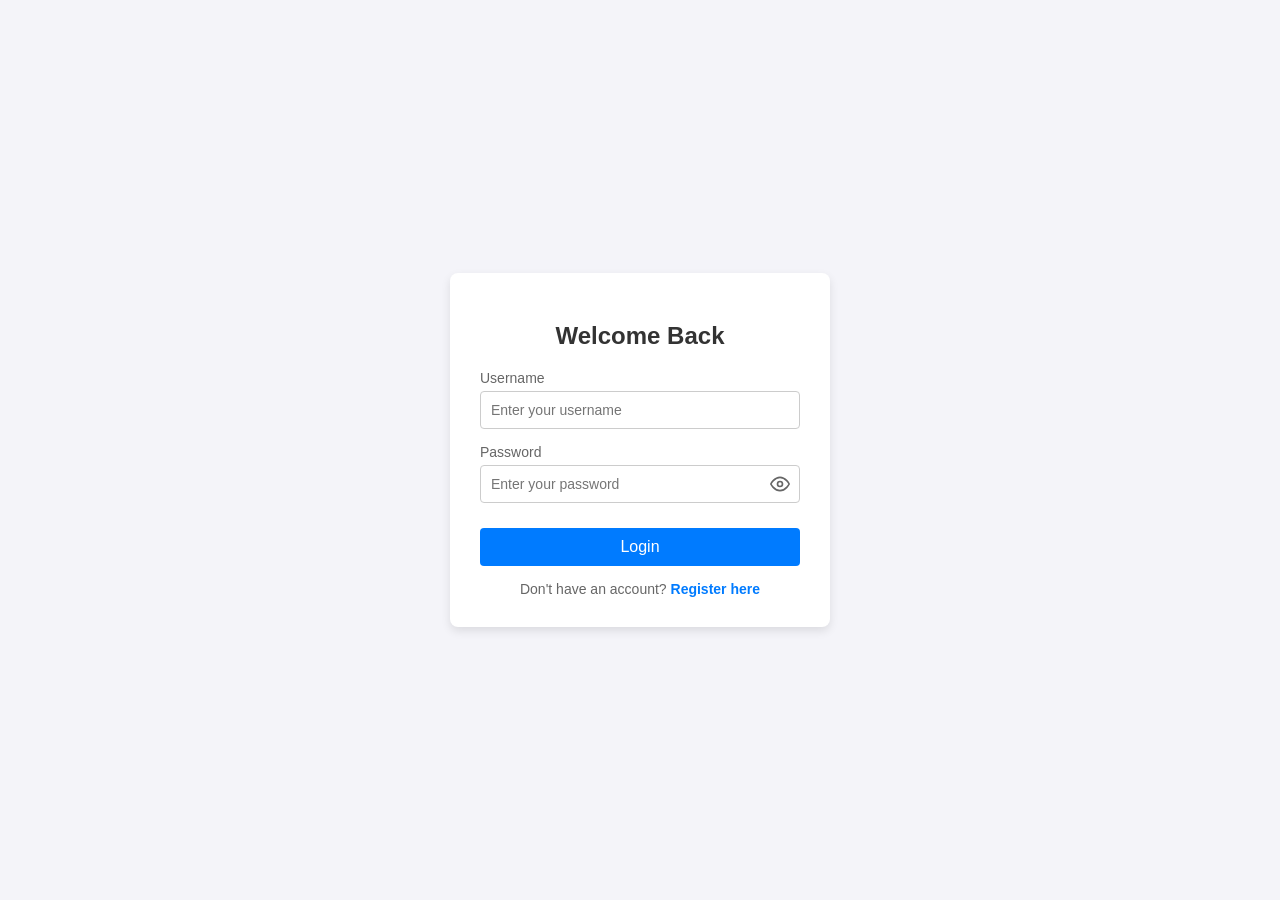
<file: index.html>
<!DOCTYPE html>
<html lang="en">

<head>
    <meta charset="UTF-8">
    <meta name="viewport" content="width=device-width, initial-scale=1.0">
    <title>Login Form</title>
    <style>
        /* CSS to make the form look clean and centered */
        body {
            font-family: Arial, sans-serif;
            background-color: #f4f4f9;
            display: flex;
            justify-content: center;
            align-items: center;
            height: 100vh;
            margin: 0;
        }

        .form-container {
            background-color: #ffffff;
            padding: 30px;
            border-radius: 8px;
            box-shadow: 0 4px 10px rgba(0, 0, 0, 0.1);
            width: 100%;
            max-width: 320px;
        }

        .form-container h2 {
            text-align: center;
            margin-bottom: 20px;
            color: #333333;
        }

        .form-group {
            margin-bottom: 15px;
        }

        .form-group label {
            display: block;
            margin-bottom: 5px;
            color: #666666;
            font-size: 14px;
        }

        .form-group input {
            width: 100%;
            padding: 10px;
            border: 1px solid #cccccc;
            border-radius: 4px;
            box-sizing: border-box;
            font-size: 14px;
        }

        .submit-btn {
            width: 100%;
            padding: 10px;
            background-color: #007bff;
            color: white;
            border: none;
            border-radius: 4px;
            font-size: 16px;
            cursor: pointer;
            margin-top: 10px;
            transition: background-color 0.3s;
        }

        .submit-btn:hover {
            background-color: #0056b3;
        }

        .toggle-text {
            text-align: center;
            margin-top: 15px;
            font-size: 14px;
            color: #666666;
        }

        .toggle-text a {
            color: #007bff;
            text-decoration: none;
            font-weight: bold;
        }

        .toggle-text a:hover {
            text-decoration: underline;
        }

        .password-container {
            position: relative;
        }

        .toggle-password {
            position: absolute;
            right: 10px;
            top: 30px;
            cursor: pointer;
            color: #666666;
        }
    </style>
</head>

<body>

    <div class="form-container">
        <h2>Welcome Back</h2>
        <form id="loginForm">
            <div class="form-group">
                <label for="username">Username</label>
                <input type="text" id="username" name="username" placeholder="Enter your username" required>
            </div>
            <div class="form-group password-container">
                <label for="password">Password</label>
                <input type="password" id="password" name="password" placeholder="Enter your password" required
                    style="padding-right: 40px;">
                <svg id="togglePassword" class="toggle-password" xmlns="http://www.w3.org/2000/svg" width="20"
                    height="20" viewBox="0 0 24 24" fill="none" stroke="currentColor" stroke-width="2"
                    stroke-linecap="round" stroke-linejoin="round">
                    <path d="M1 12s4-8 11-8 11 8 11 8-4 8-11 8-11-8-11-8z"></path>
                    <circle cx="12" cy="12" r="3"></circle>
                </svg>
            </div>
            <button type="submit" class="submit-btn">Login</button>
        </form>
        <div class="toggle-text">
            Don't have an account? <a href="register.html">Register here</a>
        </div>
    </div>

    <script>
        const togglePassword = document.getElementById('togglePassword');
        const passwordInput = document.getElementById('password');

        togglePassword.addEventListener('click', function () {
            const type = passwordInput.getAttribute('type') === 'password' ? 'text' : 'password';
            passwordInput.setAttribute('type', type);
            if (type === 'text') {
                togglePassword.setAttribute('stroke', '#007bff');
            } else {
                togglePassword.setAttribute('stroke', 'currentColor');
            }
        });

        document.getElementById('loginForm').addEventListener('submit', function (e) {
            e.preventDefault();
            const username = document.getElementById('username').value;
            const password = document.getElementById('password').value;

            if (username === 'admin' && password === '12345') {
                window.location.href = 'dashboard.html';
            } else if (username === 'staff' && password === '12345') {
                window.location.href = 'interview.html';
            } else {
                alert('Invalid username or password. Please try again.');
            }
        });
    </script>
</body>

</html>
</file>
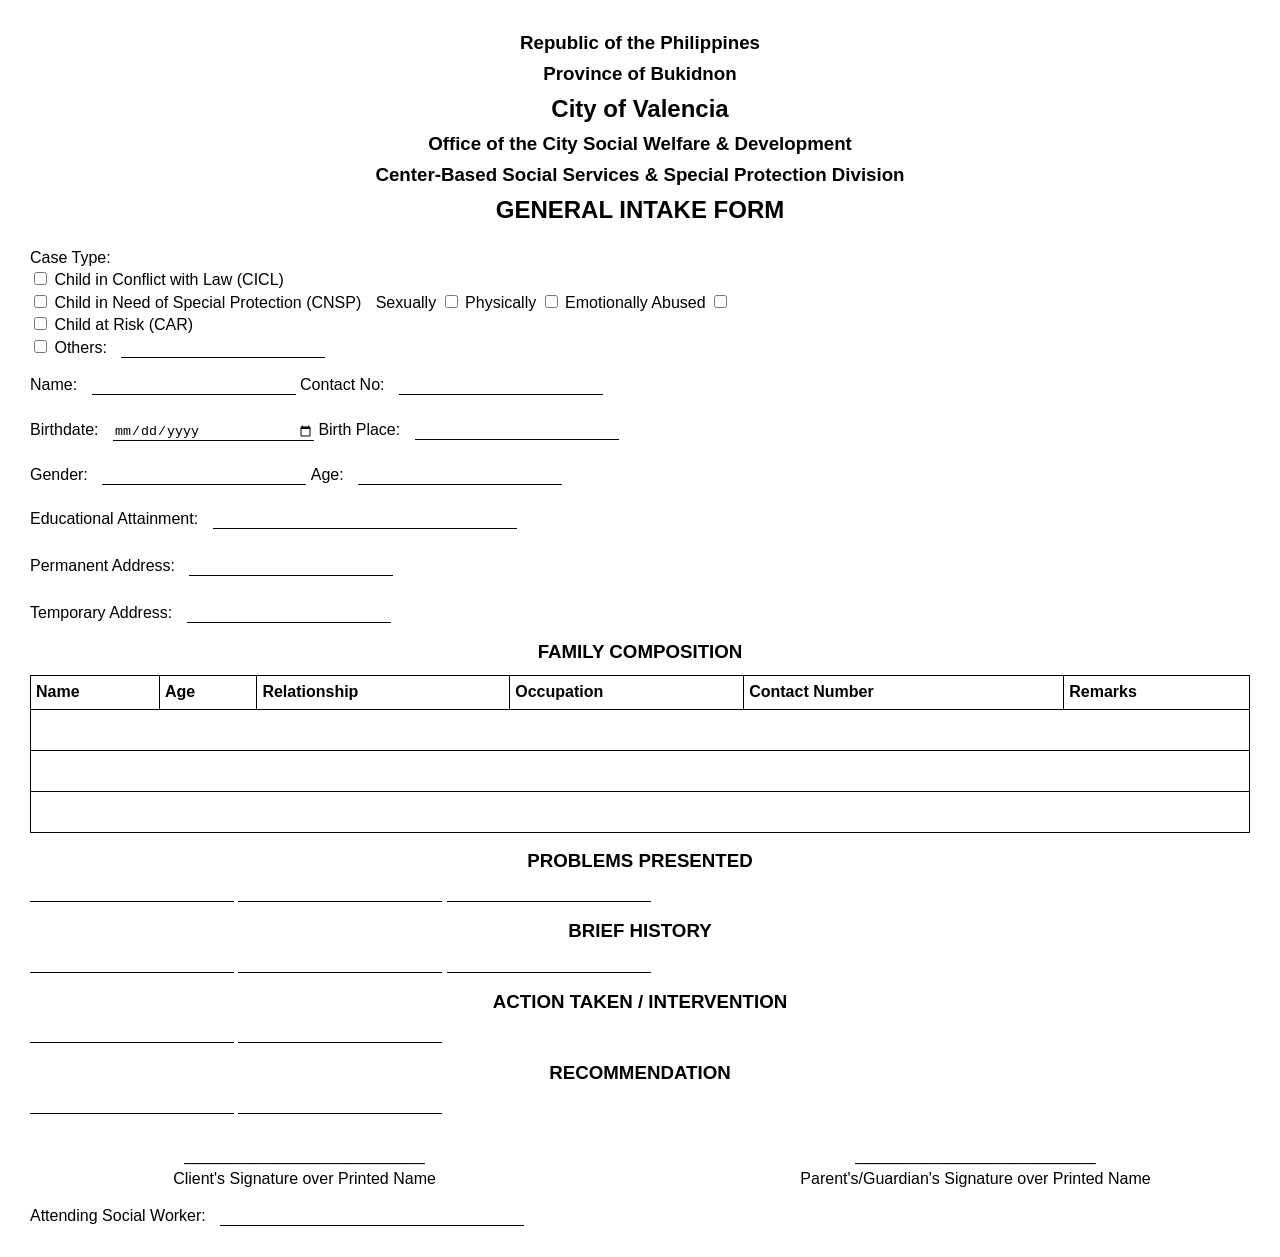
<file: general_intake_form.html>
<!DOCTYPE html>
<html lang="en">

<head>
    <meta charset="UTF-8">
    <title>General Intake Form</title>
    <style>
        body {
            font-family: Arial, sans-serif;
            margin: 30px;
            line-height: 1.4;
        }

        h1,
        h2,
        h3 {
            text-align: center;
            margin: 5px 0;
        }

        .header {
            text-align: center;
            margin-bottom: 20px;
        }

        .section {
            margin-top: 15px;
        }

        label {
            display: inline-block;
            margin-right: 10px;
        }

        input[type="text"],
        input[type="date"],
        input[type="number"] {
            border: none;
            border-bottom: 1px solid black;
            width: 200px;
        }

        .line-input {
            width: 100%;
            border: none;
            border-bottom: 1px solid black;
            margin-top: 5px;
        }

        table {
            width: 100%;
            border-collapse: collapse;
            margin-top: 10px;
        }

        table,
        th,
        td {
            border: 1px solid black;
        }

        th,
        td {
            padding: 5px;
            text-align: left;
        }

        .signature {
            margin-top: 30px;
            display: flex;
            justify-content: space-between;
        }

        .signature div {
            width: 45%;
            text-align: center;
        }
    </style>
</head>

<body>

    <div class="header">
        <h3>Republic of the Philippines</h3>
        <h3>Province of Bukidnon</h3>
        <h2>City of Valencia</h2>
        <h3>Office of the City Social Welfare & Development</h3>
        <h3>Center-Based Social Services & Special Protection Division</h3>
        <h2>GENERAL INTAKE FORM</h2>
    </div>

    <div class="section">
        <label>Case Type:</label><br>
        <label><input type="checkbox"> Child in Conflict with Law (CICL)</label><br>
        <label><input type="checkbox"> Child in Need of Special Protection (CNSP)</label>
        Sexually <input type="checkbox">
        Physically <input type="checkbox">
        Emotionally Abused <input type="checkbox"><br>
        <label><input type="checkbox"> Child at Risk (CAR)</label><br>
        <label><input type="checkbox"> Others:</label> <input type="text">
    </div>

    <div class="section">
        <label>Name:</label> <input type="text">
        <label>Contact No:</label> <input type="text"><br><br>

        <label>Birthdate:</label> <input type="date">
        <label>Birth Place:</label> <input type="text"><br><br>

        <label>Gender:</label> <input type="text">
        <label>Age:</label> <input type="number"><br><br>

        <label>Educational Attainment:</label> <input type="text" style="width:300px;"><br><br>

        <label>Permanent Address:</label>
        <input class="line-input" type="text"><br><br>

        <label>Temporary Address:</label>
        <input class="line-input" type="text">
    </div>

    <div class="section">
        <h3>FAMILY COMPOSITION</h3>
        <table>
            <tr>
                <th>Name</th>
                <th>Age</th>
                <th>Relationship</th>
                <th>Occupation</th>
                <th>Contact Number</th>
                <th>Remarks</th>
            </tr>
            <tr>
                <td colspan="6" height="30"></td>
            </tr>
            <tr>
                <td colspan="6" height="30"></td>
            </tr>
            <tr>
                <td colspan="6" height="30"></td>
            </tr>
        </table>
    </div>

    <div class="section">
        <h3>PROBLEMS PRESENTED</h3>
        <input class="line-input" type="text">
        <input class="line-input" type="text">
        <input class="line-input" type="text">
    </div>

    <div class="section">
        <h3>BRIEF HISTORY</h3>
        <input class="line-input" type="text">
        <input class="line-input" type="text">
        <input class="line-input" type="text">
    </div>

    <div class="section">
        <h3>ACTION TAKEN / INTERVENTION</h3>
        <input class="line-input" type="text">
        <input class="line-input" type="text">
    </div>

    <div class="section">
        <h3>RECOMMENDATION</h3>
        <input class="line-input" type="text">
        <input class="line-input" type="text">
    </div>

    <div class="signature">
        <div>
            ___________________________<br>
            Client's Signature over Printed Name
        </div>
        <div>
            ___________________________<br>
            Parent's/Guardian's Signature over Printed Name
        </div>
    </div>

    <div class="section">
        <label>Attending Social Worker:</label>
        <input type="text" style="width:300px;">
    </div>

</body>

</html>
</file>
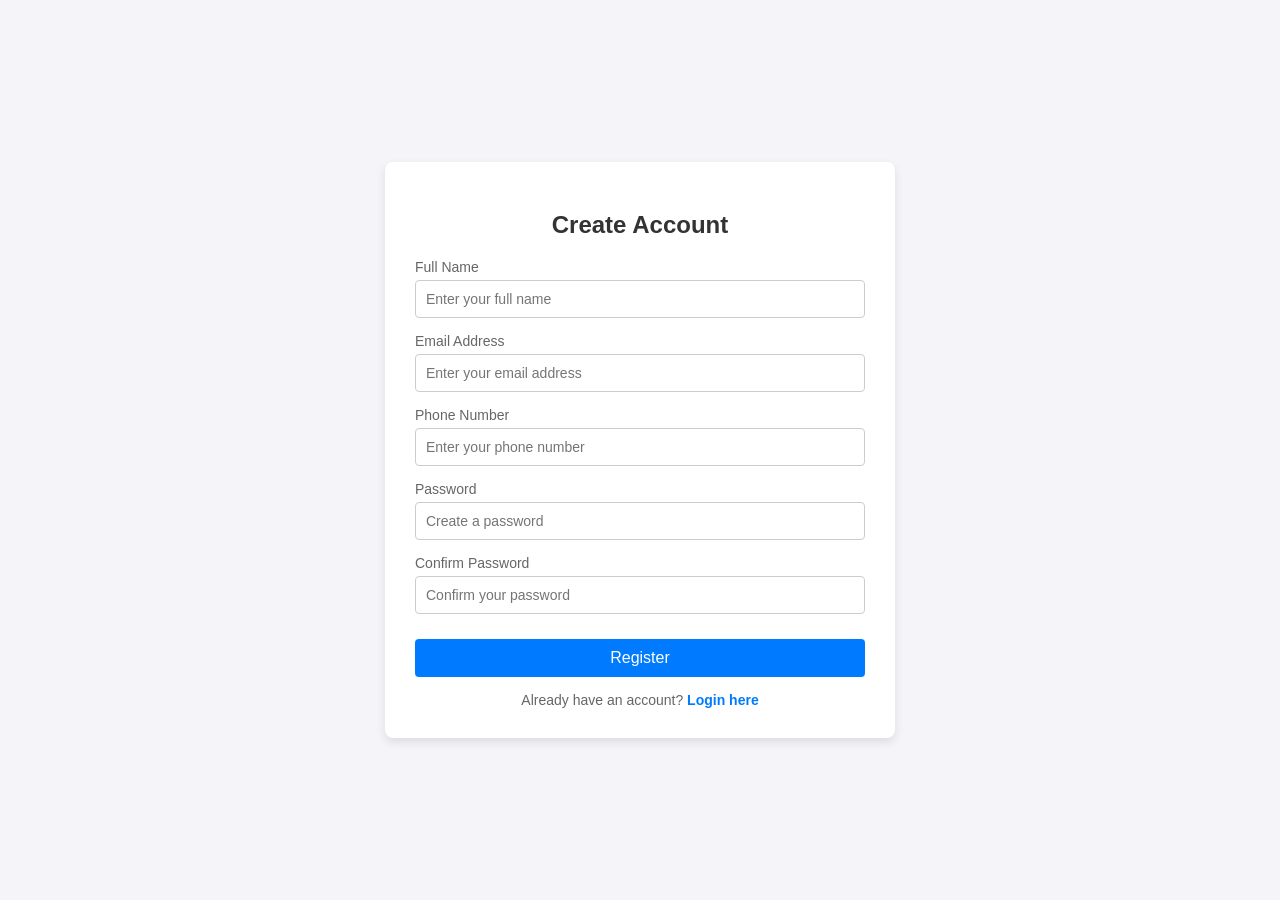
<file: register.html>
<!DOCTYPE html>
<html lang="en">

<head>
    <meta charset="UTF-8">
    <meta name="viewport" content="width=device-width, initial-scale=1.0">
    <title>Login Form</title>
    <style>
        /* CSS to make the form look clean and centered */
        body {
            font-family: Arial, sans-serif;
            background-color: #f4f4f9;
            display: flex;
            justify-content: center;
            align-items: center;
            min-height: 100vh;
            margin: 0;
            padding: 40px 0;
            box-sizing: border-box;
        }

        .form-container {
            background-color: #ffffff;
            padding: 30px;
            border-radius: 8px;
            box-shadow: 0 4px 10px rgba(0, 0, 0, 0.1);
            width: 100%;
            max-width: 450px;
        }

        .form-container h2 {
            text-align: center;
            margin-bottom: 20px;
            color: #333333;
        }

        .form-group {
            margin-bottom: 15px;
        }

        .form-group label {
            display: block;
            margin-bottom: 5px;
            color: #666666;
            font-size: 14px;
        }

        .form-group input {
            width: 100%;
            padding: 10px;
            border: 1px solid #cccccc;
            border-radius: 4px;
            box-sizing: border-box;
            font-size: 14px;
        }

        .submit-btn {
            width: 100%;
            padding: 10px;
            background-color: #007bff;
            color: white;
            border: none;
            border-radius: 4px;
            font-size: 16px;
            cursor: pointer;
            margin-top: 10px;
            transition: background-color 0.3s;
        }

        .submit-btn:hover {
            background-color: #0056b3;
        }

        .toggle-text {
            text-align: center;
            margin-top: 15px;
            font-size: 14px;
            color: #666666;
        }

        .toggle-text a {
            color: #007bff;
            text-decoration: none;
            font-weight: bold;
        }

        .toggle-text a:hover {
            text-decoration: underline;
        }
    </style>
</head>

<body>

    <div class="form-container">
        <h2>Create Account</h2>
        <form action="/register-endpoint" method="POST" enctype="multipart/form-data">
            <div class="form-group">
                <label for="fullname">Full Name</label>
                <input type="text" id="fullname" name="fullname" placeholder="Enter your full name" required>
            </div>
            <div class="form-group">
                <label for="email">Email Address</label>
                <input type="email" id="email" name="email" placeholder="Enter your email address" required>
            </div>
            <div class="form-group">
                <label for="phone">Phone Number</label>
                <input type="tel" id="phone" name="phone" placeholder="Enter your phone number" required>
            </div>
            <div class="form-group">
                <label for="password">Password</label>
                <input type="password" id="password" name="password" placeholder="Create a password" required>
            </div>
            <div class="form-group">
                <label for="confirm_password">Confirm Password</label>
                <input type="password" id="confirm_password" name="confirm_password" placeholder="Confirm your password"
                    required>
            </div>
            <button type="submit" class="submit-btn">Register</button>
        </form>
        <div class="toggle-text">
            Already have an account? <a href="index.html">Login here</a>
        </div>
    </div>
</body>

</html>
</file>
